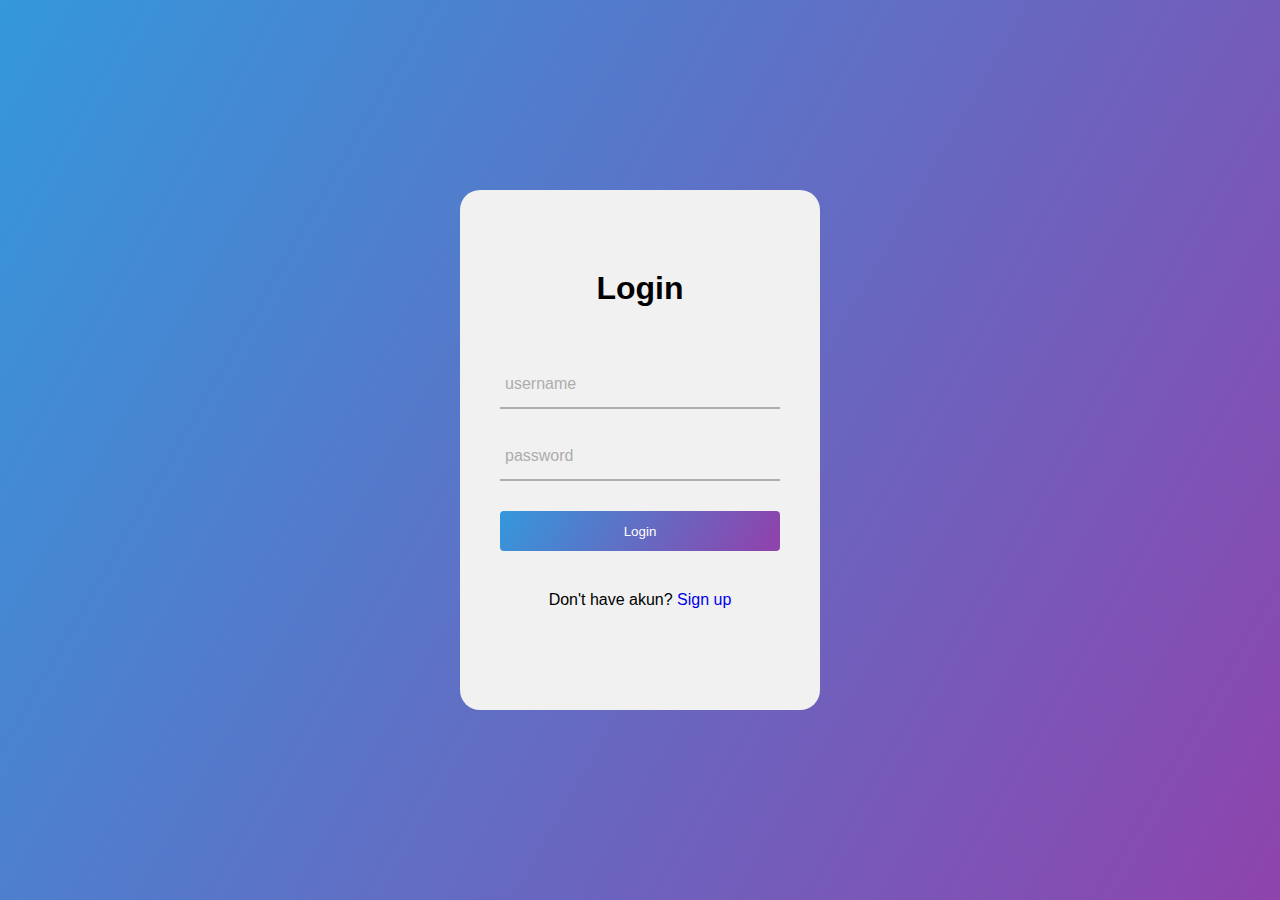
<file: index.html>
<!DOCTYPE html>
<html lang="en">

<head>
    <meta charset="UTF-8">
    <meta name="viewport" content="width=device-width, initial-scale=1.0">
    <meta http-equiv="X-UA-Compatible" content="ie=edge">
    <title>Login Please !</title>

    <!-- mystyle css -->
    <link rel="stylesheet" href="mystyle.css">


</head>

<body>
    <form class="login-form">
        <h1>Login</h1>
        <div class="txtb">
            <input type="text" name="username" id="username">
            <span data-placeholder="username"></span>
        </div>
        <div class="error"></div>

        <div class="txtb">
            <input type="password" name="password" id="password">
            <span data-placeholder="password"></span>
        </div>
        <div class="error"></div>

        <input type="button" class="logbtn" value="Login">

        <div class="bottom-text">
            Don't have akun? <a href="signup.html">Sign up</a>
        </div>
    </form>

    <script type="text/javascript" src="assets/jquery/jquery.js"></script>

    <script type="text/javascript">
        $('.txtb input').on('focus', function () {
            $(this).addClass('focus');
        });

        $('.txtb input').on('blur', function () {
            if ($(this).val() == "")
                $(this).removeClass('focus');
        });

        $('.logbtn').on('click', function () {
            var password = $('#password').val();
            var username = $('#username').val();
            console.log(username, password);
        });
    </script>
</body>

</html>
</file>
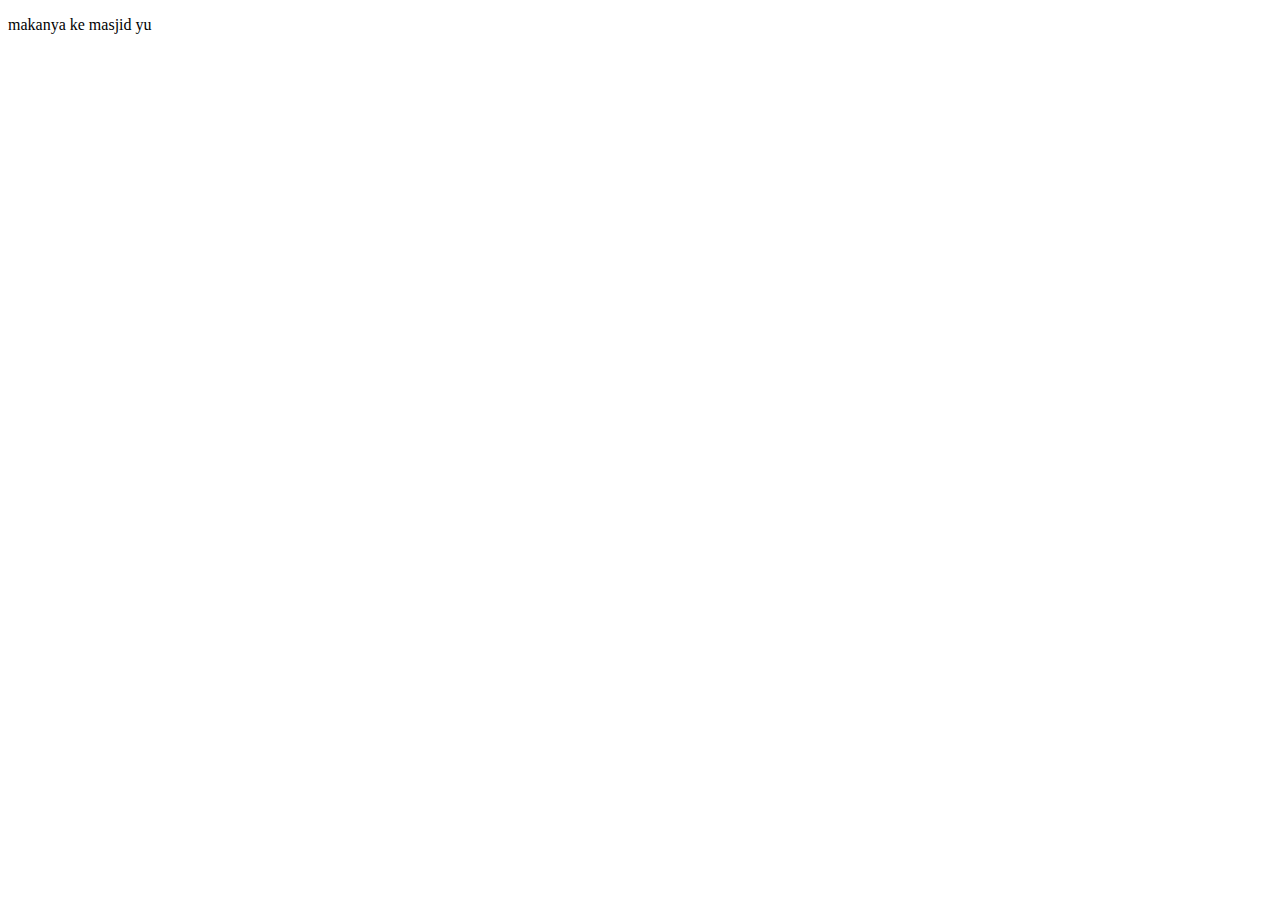
<file: home.html>
<!DOCTYPE html>
<html lang="en">
<head>
    <meta charset="UTF-8">
    <meta name="viewport" content="width=device-width, initial-scale=1.0">
    <meta http-equiv="X-UA-Compatible" content="ie=edge">
    <title>Document</title>
</head>
<body>
    <p>makanya ke masjid yu</p>
</body>
</html>
</file>
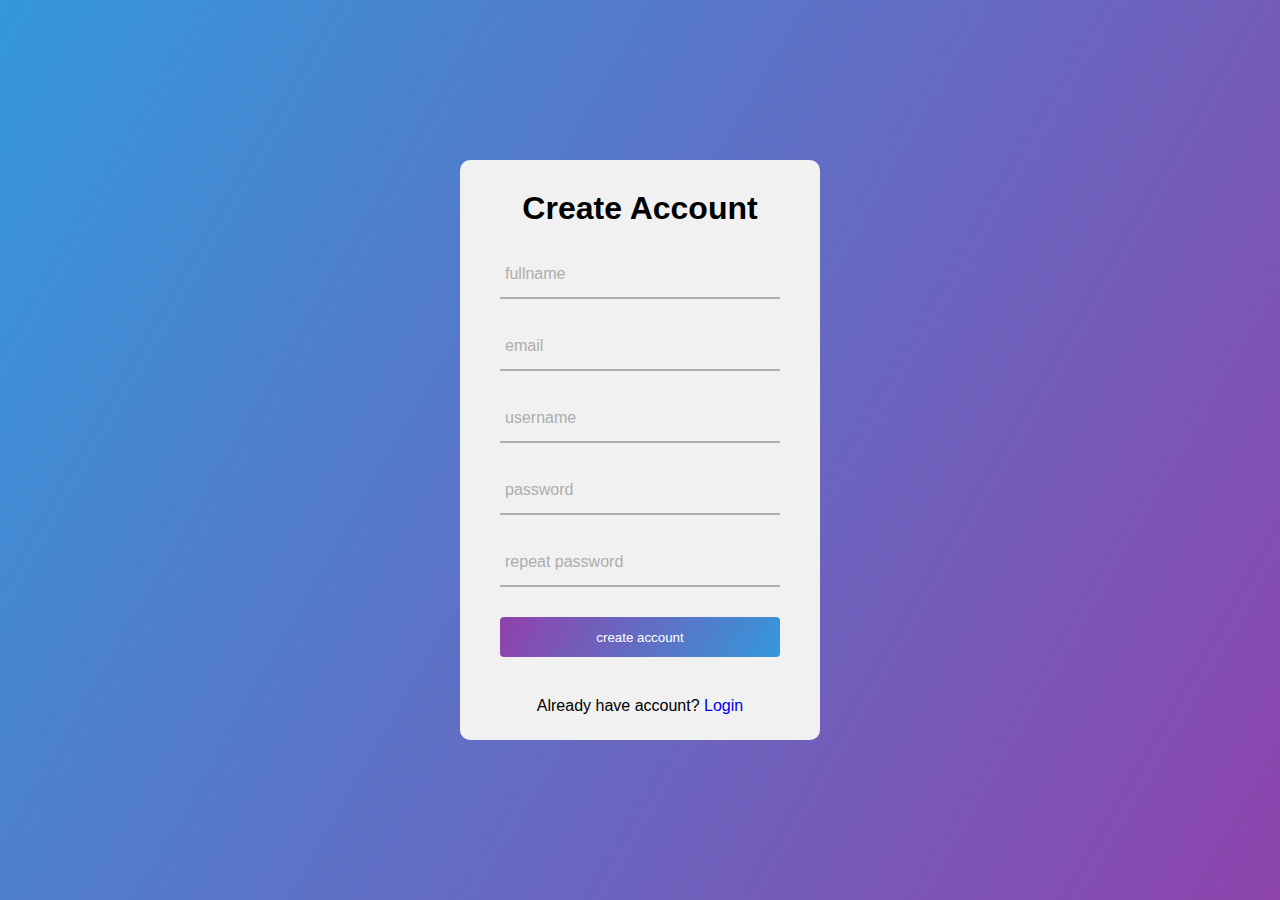
<file: signup.html>
<!DOCTYPE html>
<html lang="en">

<head>
    <meta charset="UTF-8">
    <meta name="viewport" content="width=device-width, initial-scale=1.0">
    <meta http-equiv="X-UA-Compatible" content="ie=edge">
    <title>Login Please !</title>

    <!-- mystyle css -->
    <link rel="stylesheet" href="mystyle.css">

    <!-- font -->

</head>

<body>
    <form class="signup-form">
        <h1>Create Account</h1>
        <div class="signup">
            <input type="text" name="fullname" id="fullname">
            <span data-placeholder="fullname"></span>
        </div>
        <div class="error"></div>

        <div class="signup">
            <input type="text" name="email" id="email">
            <span data-placeholder="email"></span>
        </div>
        <div class="error"></div>

        <div class="signup">
            <input type="text" name="username" id="username">
            <span data-placeholder="username"></span>
        </div>
        <div class="error"></div>

        <div class="signup">
            <input type="password" name="password" id="password">
            <span data-placeholder="password"></span>
        </div>
        <div class="error"></div>

        <div class="signup">
            <input type="password" class="password2" name="password2">
            <span data-placeholder="repeat password"></span>
        </div>


        <input type="button" class="creacc" value="create account">

        <div class="bottom-text">
            Already have account? <a href="index.html">Login</a>
        </div>
    </form>

    <script type="text/javascript" src="assets/jquery/jquery.js"></script>

    <script type="text/javascript">
        $('.signup input').on('focus', function () {
            $(this).addClass('focus');
        });

        $('.signup input').on('blur', function () {
            if ($(this).val() == "")
                $(this).removeClass('focus');
        });

        $('.creacc').on('click', function () {
            var fullname = $('#fullname').val();
            var username = $('#username').val();
            var email = $('#email').val();
            var pass = $('#password').val();
            console.log(fullname, username, email, pass);
        });
    </script>
</body>

</html>
</file>
<file: mystyle.css>
* {
    margin: 0;
    padding: 0;
    text-decoration: none;
    box-sizing: border-box;
}



body {
    font-family: 'Montserrat', sans-serif;
    min-height: 100vh;
    background-image: linear-gradient(120deg, #3498db, #8e44ad);
}

.login-form {
    width: 360px;
    background: #f1f1f1;
    height: 520px;
    padding: 80px 40px;
    border-radius: 20px;
    position: absolute;
    left: 50%;
    top: 50%;
    transform: translate(-50%, -50%);
}

.login-form h1 {
    text-align: center;
    margin-bottom: 60px;
}

.txtb,
.signup {
    border-bottom: 2px solid #adadad;
    position: relative;
    margin: 30px 0;
}

.txtb input,
.signup input {
    font-size: 15px;
    color: #333;
    border: none;
    width: 100%;
    outline: none;
    background: none;
    padding: 0 5px;
    height: 40px;
}

.txtb span::before,
.signup span::before {
    content: attr(data-placeholder);
    position: absolute;
    top: 20%;
    left: 5px;
    color: #adadad;
    transform: translateY(-00%);
    z-index: -1;
    transition: .5s;
}

.txtb span::after,
.signup span::after {
    content: '';
    position: absolute;
    width: 0%;
    height: 2px;
    background: linear-gradient(120deg, #3498db, #8e44ad);
    transition: .3s;
    left: 0;
    top: 40px;
}

.focus+span::before {
    top: -10px;
}

.focus+span::after {
    width: 100%;
}

.logbtn,
.creacc {
    display: block;
    width: 100%;
    height: 40px;
    border: none;
    border-radius: 4px;
    background: linear-gradient(120deg, #3498db, #8e44ad, #3498db);
    background-size: 200%;
    font-weight: 100;
    transition: 0.5s;
    color: white
}

.logbtn:hover,
.creacc {
    background-position: right;
    cursor: pointer;
}

.bottom-text {
    margin-top: 40px;
    text-align: center;
}

.signup-form {
    width: 360px;
    background: #f1f1f1;
    height: 580px;
    padding: 30px 40px;
    border-radius: 10px;
    position: absolute;
    left: 50%;
    top: 50%;
    transform: translate(-50%, -50%);
}

.signup-form h1 {
    text-align: center;
    margin-bottom: 20px;
}

.error {
    margin: 0 3px;
    padding: 0 3px;
    position: absolute;
    transform: translateY(-180%);
    color: red;
    font-size: 12px;
}
</file>
